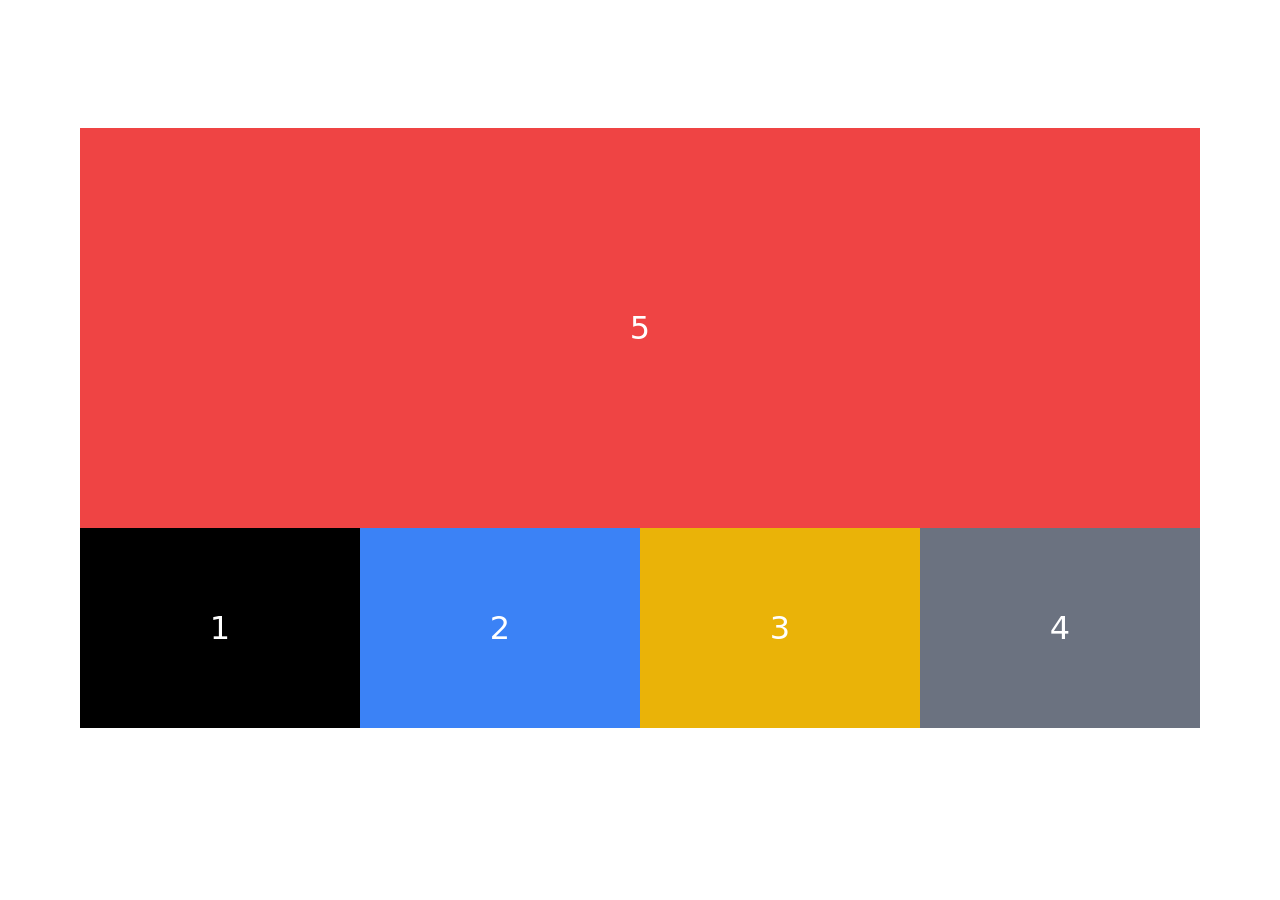
<file: row.html>
<!DOCTYPE html>
<html lang="en">
  <head>
    <meta charset="UTF-8" />
    <meta name="viewport" content="width=device-width, initial-scale=1.0" />
    <link rel="stylesheet" href="src/output.css" />
    <title>Document</title>
  </head>
  <body>
    <!-- <div class="grid grid-cols-2 grid-rows-3">
      <div class="w-full h-full row-span-3 bg-black wrap"></div>
      <div class="wrap w-full h-[200px] grid grid-cols-1 bg-red-500">
        <div class="wrap w-full h-[200px] bg-red-500"></div>
        <div class="wrap w-full h-[200px] bg-blue-500"></div>
        <div class="wrap w-full h-[200px] bg-blue-500"></div>
      </div>
    </div> -->

    <div class="grid grid-cols-1 mx-auto mt-32 bg-cyan-500 w-fit">
      <div class="w-full text-[32px]  flex items-center justify-center text-white h-[400px] bg-red-500">5</div>
      <div class="grid h-full grid-cols-4 bg-opacity-20">
        <div class="w-[280px] flex items-center text-white justify-center text-[32px] h-[200px] bg-black">1</div>
        <div class="w-[280px] flex items-center text-white justify-center text-[32px] h-[200px] bg-blue-500">2</div>
        <div class="w-[280px] flex items-center text-white justify-center text-[32px] h-[200px] bg-yellow-500">3</div>
        <div class="w-[280px] flex items-center text-white justify-center text-[32px] h-[200px] bg-gray-500">4</div>
      </div>
    </div>
    </div>
    </div>
  </body>
</html>
</file>
<file: src/output.css>
/*
! tailwindcss v3.4.3 | MIT License | https://tailwindcss.com
*/

/*
1. Prevent padding and border from affecting element width. (https://github.com/mozdevs/cssremedy/issues/4)
2. Allow adding a border to an element by just adding a border-width. (https://github.com/tailwindcss/tailwindcss/pull/116)
*/

*,
::before,
::after {
  box-sizing: border-box;
  /* 1 */
  border-width: 0;
  /* 2 */
  border-style: solid;
  /* 2 */
  border-color: #e5e7eb;
  /* 2 */
}

::before,
::after {
  --tw-content: '';
}

/*
1. Use a consistent sensible line-height in all browsers.
2. Prevent adjustments of font size after orientation changes in iOS.
3. Use a more readable tab size.
4. Use the user's configured `sans` font-family by default.
5. Use the user's configured `sans` font-feature-settings by default.
6. Use the user's configured `sans` font-variation-settings by default.
7. Disable tap highlights on iOS
*/

html,
:host {
  line-height: 1.5;
  /* 1 */
  -webkit-text-size-adjust: 100%;
  /* 2 */
  -moz-tab-size: 4;
  /* 3 */
  -o-tab-size: 4;
     tab-size: 4;
  /* 3 */
  font-family: ui-sans-serif, system-ui, sans-serif, "Apple Color Emoji", "Segoe UI Emoji", "Segoe UI Symbol", "Noto Color Emoji";
  /* 4 */
  font-feature-settings: normal;
  /* 5 */
  font-variation-settings: normal;
  /* 6 */
  -webkit-tap-highlight-color: transparent;
  /* 7 */
}

/*
1. Remove the margin in all browsers.
2. Inherit line-height from `html` so users can set them as a class directly on the `html` element.
*/

body {
  margin: 0;
  /* 1 */
  line-height: inherit;
  /* 2 */
}

/*
1. Add the correct height in Firefox.
2. Correct the inheritance of border color in Firefox. (https://bugzilla.mozilla.org/show_bug.cgi?id=190655)
3. Ensure horizontal rules are visible by default.
*/

hr {
  height: 0;
  /* 1 */
  color: inherit;
  /* 2 */
  border-top-width: 1px;
  /* 3 */
}

/*
Add the correct text decoration in Chrome, Edge, and Safari.
*/

abbr:where([title]) {
  -webkit-text-decoration: underline dotted;
          text-decoration: underline dotted;
}

/*
Remove the default font size and weight for headings.
*/

h1,
h2,
h3,
h4,
h5,
h6 {
  font-size: inherit;
  font-weight: inherit;
}

/*
Reset links to optimize for opt-in styling instead of opt-out.
*/

a {
  color: inherit;
  text-decoration: inherit;
}

/*
Add the correct font weight in Edge and Safari.
*/

b,
strong {
  font-weight: bolder;
}

/*
1. Use the user's configured `mono` font-family by default.
2. Use the user's configured `mono` font-feature-settings by default.
3. Use the user's configured `mono` font-variation-settings by default.
4. Correct the odd `em` font sizing in all browsers.
*/

code,
kbd,
samp,
pre {
  font-family: ui-monospace, SFMono-Regular, Menlo, Monaco, Consolas, "Liberation Mono", "Courier New", monospace;
  /* 1 */
  font-feature-settings: normal;
  /* 2 */
  font-variation-settings: normal;
  /* 3 */
  font-size: 1em;
  /* 4 */
}

/*
Add the correct font size in all browsers.
*/

small {
  font-size: 80%;
}

/*
Prevent `sub` and `sup` elements from affecting the line height in all browsers.
*/

sub,
sup {
  font-size: 75%;
  line-height: 0;
  position: relative;
  vertical-align: baseline;
}

sub {
  bottom: -0.25em;
}

sup {
  top: -0.5em;
}

/*
1. Remove text indentation from table contents in Chrome and Safari. (https://bugs.chromium.org/p/chromium/issues/detail?id=999088, https://bugs.webkit.org/show_bug.cgi?id=201297)
2. Correct table border color inheritance in all Chrome and Safari. (https://bugs.chromium.org/p/chromium/issues/detail?id=935729, https://bugs.webkit.org/show_bug.cgi?id=195016)
3. Remove gaps between table borders by default.
*/

table {
  text-indent: 0;
  /* 1 */
  border-color: inherit;
  /* 2 */
  border-collapse: collapse;
  /* 3 */
}

/*
1. Change the font styles in all browsers.
2. Remove the margin in Firefox and Safari.
3. Remove default padding in all browsers.
*/

button,
input,
optgroup,
select,
textarea {
  font-family: inherit;
  /* 1 */
  font-feature-settings: inherit;
  /* 1 */
  font-variation-settings: inherit;
  /* 1 */
  font-size: 100%;
  /* 1 */
  font-weight: inherit;
  /* 1 */
  line-height: inherit;
  /* 1 */
  letter-spacing: inherit;
  /* 1 */
  color: inherit;
  /* 1 */
  margin: 0;
  /* 2 */
  padding: 0;
  /* 3 */
}

/*
Remove the inheritance of text transform in Edge and Firefox.
*/

button,
select {
  text-transform: none;
}

/*
1. Correct the inability to style clickable types in iOS and Safari.
2. Remove default button styles.
*/

button,
input:where([type='button']),
input:where([type='reset']),
input:where([type='submit']) {
  -webkit-appearance: button;
  /* 1 */
  background-color: transparent;
  /* 2 */
  background-image: none;
  /* 2 */
}

/*
Use the modern Firefox focus style for all focusable elements.
*/

:-moz-focusring {
  outline: auto;
}

/*
Remove the additional `:invalid` styles in Firefox. (https://github.com/mozilla/gecko-dev/blob/2f9eacd9d3d995c937b4251a5557d95d494c9be1/layout/style/res/forms.css#L728-L737)
*/

:-moz-ui-invalid {
  box-shadow: none;
}

/*
Add the correct vertical alignment in Chrome and Firefox.
*/

progress {
  vertical-align: baseline;
}

/*
Correct the cursor style of increment and decrement buttons in Safari.
*/

::-webkit-inner-spin-button,
::-webkit-outer-spin-button {
  height: auto;
}

/*
1. Correct the odd appearance in Chrome and Safari.
2. Correct the outline style in Safari.
*/

[type='search'] {
  -webkit-appearance: textfield;
  /* 1 */
  outline-offset: -2px;
  /* 2 */
}

/*
Remove the inner padding in Chrome and Safari on macOS.
*/

::-webkit-search-decoration {
  -webkit-appearance: none;
}

/*
1. Correct the inability to style clickable types in iOS and Safari.
2. Change font properties to `inherit` in Safari.
*/

::-webkit-file-upload-button {
  -webkit-appearance: button;
  /* 1 */
  font: inherit;
  /* 2 */
}

/*
Add the correct display in Chrome and Safari.
*/

summary {
  display: list-item;
}

/*
Removes the default spacing and border for appropriate elements.
*/

blockquote,
dl,
dd,
h1,
h2,
h3,
h4,
h5,
h6,
hr,
figure,
p,
pre {
  margin: 0;
}

fieldset {
  margin: 0;
  padding: 0;
}

legend {
  padding: 0;
}

ol,
ul,
menu {
  list-style: none;
  margin: 0;
  padding: 0;
}

/*
Reset default styling for dialogs.
*/

dialog {
  padding: 0;
}

/*
Prevent resizing textareas horizontally by default.
*/

textarea {
  resize: vertical;
}

/*
1. Reset the default placeholder opacity in Firefox. (https://github.com/tailwindlabs/tailwindcss/issues/3300)
2. Set the default placeholder color to the user's configured gray 400 color.
*/

input::-moz-placeholder, textarea::-moz-placeholder {
  opacity: 1;
  /* 1 */
  color: #9ca3af;
  /* 2 */
}

input::placeholder,
textarea::placeholder {
  opacity: 1;
  /* 1 */
  color: #9ca3af;
  /* 2 */
}

/*
Set the default cursor for buttons.
*/

button,
[role="button"] {
  cursor: pointer;
}

/*
Make sure disabled buttons don't get the pointer cursor.
*/

:disabled {
  cursor: default;
}

/*
1. Make replaced elements `display: block` by default. (https://github.com/mozdevs/cssremedy/issues/14)
2. Add `vertical-align: middle` to align replaced elements more sensibly by default. (https://github.com/jensimmons/cssremedy/issues/14#issuecomment-634934210)
   This can trigger a poorly considered lint error in some tools but is included by design.
*/

img,
svg,
video,
canvas,
audio,
iframe,
embed,
object {
  display: block;
  /* 1 */
  vertical-align: middle;
  /* 2 */
}

/*
Constrain images and videos to the parent width and preserve their intrinsic aspect ratio. (https://github.com/mozdevs/cssremedy/issues/14)
*/

img,
video {
  max-width: 100%;
  height: auto;
}

/* Make elements with the HTML hidden attribute stay hidden by default */

[hidden] {
  display: none;
}

*, ::before, ::after {
  --tw-border-spacing-x: 0;
  --tw-border-spacing-y: 0;
  --tw-translate-x: 0;
  --tw-translate-y: 0;
  --tw-rotate: 0;
  --tw-skew-x: 0;
  --tw-skew-y: 0;
  --tw-scale-x: 1;
  --tw-scale-y: 1;
  --tw-pan-x:  ;
  --tw-pan-y:  ;
  --tw-pinch-zoom:  ;
  --tw-scroll-snap-strictness: proximity;
  --tw-gradient-from-position:  ;
  --tw-gradient-via-position:  ;
  --tw-gradient-to-position:  ;
  --tw-ordinal:  ;
  --tw-slashed-zero:  ;
  --tw-numeric-figure:  ;
  --tw-numeric-spacing:  ;
  --tw-numeric-fraction:  ;
  --tw-ring-inset:  ;
  --tw-ring-offset-width: 0px;
  --tw-ring-offset-color: #fff;
  --tw-ring-color: rgb(59 130 246 / 0.5);
  --tw-ring-offset-shadow: 0 0 #0000;
  --tw-ring-shadow: 0 0 #0000;
  --tw-shadow: 0 0 #0000;
  --tw-shadow-colored: 0 0 #0000;
  --tw-blur:  ;
  --tw-brightness:  ;
  --tw-contrast:  ;
  --tw-grayscale:  ;
  --tw-hue-rotate:  ;
  --tw-invert:  ;
  --tw-saturate:  ;
  --tw-sepia:  ;
  --tw-drop-shadow:  ;
  --tw-backdrop-blur:  ;
  --tw-backdrop-brightness:  ;
  --tw-backdrop-contrast:  ;
  --tw-backdrop-grayscale:  ;
  --tw-backdrop-hue-rotate:  ;
  --tw-backdrop-invert:  ;
  --tw-backdrop-opacity:  ;
  --tw-backdrop-saturate:  ;
  --tw-backdrop-sepia:  ;
  --tw-contain-size:  ;
  --tw-contain-layout:  ;
  --tw-contain-paint:  ;
  --tw-contain-style:  ;
}

::backdrop {
  --tw-border-spacing-x: 0;
  --tw-border-spacing-y: 0;
  --tw-translate-x: 0;
  --tw-translate-y: 0;
  --tw-rotate: 0;
  --tw-skew-x: 0;
  --tw-skew-y: 0;
  --tw-scale-x: 1;
  --tw-scale-y: 1;
  --tw-pan-x:  ;
  --tw-pan-y:  ;
  --tw-pinch-zoom:  ;
  --tw-scroll-snap-strictness: proximity;
  --tw-gradient-from-position:  ;
  --tw-gradient-via-position:  ;
  --tw-gradient-to-position:  ;
  --tw-ordinal:  ;
  --tw-slashed-zero:  ;
  --tw-numeric-figure:  ;
  --tw-numeric-spacing:  ;
  --tw-numeric-fraction:  ;
  --tw-ring-inset:  ;
  --tw-ring-offset-width: 0px;
  --tw-ring-offset-color: #fff;
  --tw-ring-color: rgb(59 130 246 / 0.5);
  --tw-ring-offset-shadow: 0 0 #0000;
  --tw-ring-shadow: 0 0 #0000;
  --tw-shadow: 0 0 #0000;
  --tw-shadow-colored: 0 0 #0000;
  --tw-blur:  ;
  --tw-brightness:  ;
  --tw-contrast:  ;
  --tw-grayscale:  ;
  --tw-hue-rotate:  ;
  --tw-invert:  ;
  --tw-saturate:  ;
  --tw-sepia:  ;
  --tw-drop-shadow:  ;
  --tw-backdrop-blur:  ;
  --tw-backdrop-brightness:  ;
  --tw-backdrop-contrast:  ;
  --tw-backdrop-grayscale:  ;
  --tw-backdrop-hue-rotate:  ;
  --tw-backdrop-invert:  ;
  --tw-backdrop-opacity:  ;
  --tw-backdrop-saturate:  ;
  --tw-backdrop-sepia:  ;
  --tw-contain-size:  ;
  --tw-contain-layout:  ;
  --tw-contain-paint:  ;
  --tw-contain-style:  ;
}

.container {
  width: 100%;
  margin-right: auto;
  margin-left: auto;
}

@media (min-width: 640px) {
  .container {
    max-width: 640px;
  }
}

@media (min-width: 768px) {
  .container {
    max-width: 768px;
  }
}

@media (min-width: 1024px) {
  .container {
    max-width: 1024px;
  }
}

@media (min-width: 1200px) {
  .container {
    max-width: 1200px;
  }
}

@media (min-width: 1320px) {
  .container {
    max-width: 1320px;
  }
}

@media (min-width: 1600px) {
  .container {
    max-width: 1600px;
  }
}

.sr-only {
  position: absolute;
  width: 1px;
  height: 1px;
  padding: 0;
  margin: -1px;
  overflow: hidden;
  clip: rect(0, 0, 0, 0);
  white-space: nowrap;
  border-width: 0;
}

.not-sr-only {
  position: static;
  width: auto;
  height: auto;
  padding: 0;
  margin: 0;
  overflow: visible;
  clip: auto;
  white-space: normal;
}

.pointer-events-none {
  pointer-events: none;
}

.pointer-events-auto {
  pointer-events: auto;
}

.\!visible {
  visibility: visible !important;
}

.visible {
  visibility: visible;
}

.invisible {
  visibility: hidden;
}

.collapse {
  visibility: collapse;
}

.static {
  position: static;
}

.fixed {
  position: fixed;
}

.absolute {
  position: absolute;
}

.relative {
  position: relative;
}

.sticky {
  position: sticky;
}

.-inset-1 {
  inset: -0.25rem;
}

.inset-0 {
  inset: 0px;
}

.inset-x-0 {
  left: 0px;
  right: 0px;
}

.-bottom-full {
  bottom: -100%;
}

.bottom-1\/2 {
  bottom: 50%;
}

.bottom-\[35\%\] {
  bottom: 35%;
}

.bottom-\[50\%\] {
  bottom: 50%;
}

.end-1 {
  inset-inline-end: 0.25rem;
}

.left-0 {
  left: 0px;
}

.right-0 {
  right: 0px;
}

.right-1\/2 {
  right: 50%;
}

.right-4 {
  right: 1rem;
}

.top-0 {
  top: 0px;
}

.top-1 {
  top: 0.25rem;
}

.top-28 {
  top: 7rem;
}

.isolate {
  isolation: isolate;
}

.isolation-auto {
  isolation: auto;
}

.-z-20 {
  z-index: -20;
}

.z-10 {
  z-index: 10;
}

.z-20 {
  z-index: 20;
}

.z-30 {
  z-index: 30;
}

.col-span-3 {
  grid-column: span 3 / span 3;
}

.col-span-7 {
  grid-column: span 7 / span 7;
}

.col-span-2 {
  grid-column: span 2 / span 2;
}

.col-span-4 {
  grid-column: span 4 / span 4;
}

.row-span-3 {
  grid-row: span 3 / span 3;
}

.float-start {
  float: inline-start;
}

.float-end {
  float: inline-end;
}

.float-right {
  float: right;
}

.float-left {
  float: left;
}

.float-none {
  float: none;
}

.clear-start {
  clear: inline-start;
}

.clear-end {
  clear: inline-end;
}

.clear-left {
  clear: left;
}

.clear-right {
  clear: right;
}

.clear-both {
  clear: both;
}

.clear-none {
  clear: none;
}

.mx-auto {
  margin-left: auto;
  margin-right: auto;
}

.my-0 {
  margin-top: 0px;
  margin-bottom: 0px;
}

.my-2 {
  margin-top: 0.5rem;
  margin-bottom: 0.5rem;
}

.mb-2 {
  margin-bottom: 0.5rem;
}

.mb-3 {
  margin-bottom: 0.75rem;
}

.mb-4 {
  margin-bottom: 1rem;
}

.mb-6 {
  margin-bottom: 1.5rem;
}

.mb-\[2000px\] {
  margin-bottom: 2000px;
}

.ml-3 {
  margin-left: 0.75rem;
}

.mr-2 {
  margin-right: 0.5rem;
}

.mt-0 {
  margin-top: 0px;
}

.mt-1 {
  margin-top: 0.25rem;
}

.mt-2 {
  margin-top: 0.5rem;
}

.mt-24 {
  margin-top: 6rem;
}

.mt-32 {
  margin-top: 8rem;
}

.mt-4 {
  margin-top: 1rem;
}

.mt-6 {
  margin-top: 1.5rem;
}

.box-border {
  box-sizing: border-box;
}

.box-content {
  box-sizing: content-box;
}

.line-clamp-2 {
  overflow: hidden;
  display: -webkit-box;
  -webkit-box-orient: vertical;
  -webkit-line-clamp: 2;
}

.line-clamp-3 {
  overflow: hidden;
  display: -webkit-box;
  -webkit-box-orient: vertical;
  -webkit-line-clamp: 3;
}

.line-clamp-none {
  overflow: visible;
  display: block;
  -webkit-box-orient: horizontal;
  -webkit-line-clamp: none;
}

.block {
  display: block;
}

.inline-block {
  display: inline-block;
}

.inline {
  display: inline;
}

.flex {
  display: flex;
}

.inline-flex {
  display: inline-flex;
}

.table {
  display: table;
}

.inline-table {
  display: inline-table;
}

.table-caption {
  display: table-caption;
}

.table-cell {
  display: table-cell;
}

.table-column {
  display: table-column;
}

.table-column-group {
  display: table-column-group;
}

.table-footer-group {
  display: table-footer-group;
}

.table-header-group {
  display: table-header-group;
}

.table-row-group {
  display: table-row-group;
}

.table-row {
  display: table-row;
}

.flow-root {
  display: flow-root;
}

.grid {
  display: grid;
}

.inline-grid {
  display: inline-grid;
}

.contents {
  display: contents;
}

.list-item {
  display: list-item;
}

.hidden {
  display: none;
}

.h-12 {
  height: 3rem;
}

.h-4 {
  height: 1rem;
}

.h-5 {
  height: 1.25rem;
}

.h-8 {
  height: 2rem;
}

.h-\[150px\] {
  height: 150px;
}

.h-\[200px\] {
  height: 200px;
}

.h-\[250px\] {
  height: 250px;
}

.h-\[3px\] {
  height: 3px;
}

.h-\[400px\] {
  height: 400px;
}

.h-\[550px\] {
  height: 550px;
}

.h-fit {
  height: -moz-fit-content;
  height: fit-content;
}

.h-full {
  height: 100%;
}

.max-h-0 {
  max-height: 0px;
}

.w-12 {
  width: 3rem;
}

.w-4 {
  width: 1rem;
}

.w-8 {
  width: 2rem;
}

.w-\[10\%\] {
  width: 10%;
}

.w-\[15\%\] {
  width: 15%;
}

.w-\[200px\] {
  width: 200px;
}

.w-\[23px\] {
  width: 23px;
}

.w-\[280px\] {
  width: 280px;
}

.w-\[this-is\\\\\] {
  width: this-is\\;
}

.w-\[this-is\] {
  width: this-is;
}

.w-\[weird-and-invalid\] {
  width: weird-and-invalid;
}

.w-fit {
  width: -moz-fit-content;
  width: fit-content;
}

.w-full {
  width: 100%;
}

.w-\[\] {
  width: ;
}

.w-\[50px\] {
  width: 50px;
}

.w-\[100px\] {
  width: 100px;
}

.w-\[600px\] {
  width: 600px;
}

.w-\[700px\] {
  width: 700px;
}

.w-\[80\%\] {
  width: 80%;
}

.w-\[100\%\] {
  width: 100%;
}

.max-w-\[100\%\] {
  max-width: 100%;
}

.flex-shrink {
  flex-shrink: 1;
}

.shrink {
  flex-shrink: 1;
}

.flex-grow {
  flex-grow: 1;
}

.grow {
  flex-grow: 1;
}

.table-auto {
  table-layout: auto;
}

.table-fixed {
  table-layout: fixed;
}

.caption-top {
  caption-side: top;
}

.caption-bottom {
  caption-side: bottom;
}

.border-collapse {
  border-collapse: collapse;
}

.border-separate {
  border-collapse: separate;
}

.origin-bottom-right {
  transform-origin: bottom right;
}

.origin-top-right {
  transform-origin: top right;
}

.translate-x-1\/2 {
  --tw-translate-x: 50%;
  transform: translate(var(--tw-translate-x), var(--tw-translate-y)) rotate(var(--tw-rotate)) skewX(var(--tw-skew-x)) skewY(var(--tw-skew-y)) scaleX(var(--tw-scale-x)) scaleY(var(--tw-scale-y));
}

.translate-y-1\/2 {
  --tw-translate-y: 50%;
  transform: translate(var(--tw-translate-x), var(--tw-translate-y)) rotate(var(--tw-rotate)) skewX(var(--tw-skew-x)) skewY(var(--tw-skew-y)) scaleX(var(--tw-scale-x)) scaleY(var(--tw-scale-y));
}

.\!transform {
  transform: translate(var(--tw-translate-x), var(--tw-translate-y)) rotate(var(--tw-rotate)) skewX(var(--tw-skew-x)) skewY(var(--tw-skew-y)) scaleX(var(--tw-scale-x)) scaleY(var(--tw-scale-y)) !important;
}

.transform {
  transform: translate(var(--tw-translate-x), var(--tw-translate-y)) rotate(var(--tw-rotate)) skewX(var(--tw-skew-x)) skewY(var(--tw-skew-y)) scaleX(var(--tw-scale-x)) scaleY(var(--tw-scale-y));
}

.transform-cpu {
  transform: translate(var(--tw-translate-x), var(--tw-translate-y)) rotate(var(--tw-rotate)) skewX(var(--tw-skew-x)) skewY(var(--tw-skew-y)) scaleX(var(--tw-scale-x)) scaleY(var(--tw-scale-y));
}

.transform-gpu {
  transform: translate3d(var(--tw-translate-x), var(--tw-translate-y), 0) rotate(var(--tw-rotate)) skewX(var(--tw-skew-x)) skewY(var(--tw-skew-y)) scaleX(var(--tw-scale-x)) scaleY(var(--tw-scale-y));
}

.transform-none {
  transform: none;
}

.cursor-pointer {
  cursor: pointer;
}

.touch-auto {
  touch-action: auto;
}

.touch-none {
  touch-action: none;
}

.touch-pan-x {
  --tw-pan-x: pan-x;
  touch-action: var(--tw-pan-x) var(--tw-pan-y) var(--tw-pinch-zoom);
}

.touch-pan-left {
  --tw-pan-x: pan-left;
  touch-action: var(--tw-pan-x) var(--tw-pan-y) var(--tw-pinch-zoom);
}

.touch-pan-right {
  --tw-pan-x: pan-right;
  touch-action: var(--tw-pan-x) var(--tw-pan-y) var(--tw-pinch-zoom);
}

.touch-pan-y {
  --tw-pan-y: pan-y;
  touch-action: var(--tw-pan-x) var(--tw-pan-y) var(--tw-pinch-zoom);
}

.touch-pan-up {
  --tw-pan-y: pan-up;
  touch-action: var(--tw-pan-x) var(--tw-pan-y) var(--tw-pinch-zoom);
}

.touch-pan-down {
  --tw-pan-y: pan-down;
  touch-action: var(--tw-pan-x) var(--tw-pan-y) var(--tw-pinch-zoom);
}

.touch-pinch-zoom {
  --tw-pinch-zoom: pinch-zoom;
  touch-action: var(--tw-pan-x) var(--tw-pan-y) var(--tw-pinch-zoom);
}

.touch-manipulation {
  touch-action: manipulation;
}

.select-none {
  -webkit-user-select: none;
     -moz-user-select: none;
          user-select: none;
}

.select-text {
  -webkit-user-select: text;
     -moz-user-select: text;
          user-select: text;
}

.select-all {
  -webkit-user-select: all;
     -moz-user-select: all;
          user-select: all;
}

.select-auto {
  -webkit-user-select: auto;
     -moz-user-select: auto;
          user-select: auto;
}

.resize-none {
  resize: none;
}

.resize-y {
  resize: vertical;
}

.resize-x {
  resize: horizontal;
}

.resize {
  resize: both;
}

.snap-none {
  scroll-snap-type: none;
}

.snap-x {
  scroll-snap-type: x var(--tw-scroll-snap-strictness);
}

.snap-y {
  scroll-snap-type: y var(--tw-scroll-snap-strictness);
}

.snap-both {
  scroll-snap-type: both var(--tw-scroll-snap-strictness);
}

.snap-mandatory {
  --tw-scroll-snap-strictness: mandatory;
}

.snap-proximity {
  --tw-scroll-snap-strictness: proximity;
}

.snap-start {
  scroll-snap-align: start;
}

.snap-end {
  scroll-snap-align: end;
}

.snap-center {
  scroll-snap-align: center;
}

.snap-align-none {
  scroll-snap-align: none;
}

.snap-normal {
  scroll-snap-stop: normal;
}

.snap-always {
  scroll-snap-stop: always;
}

.list-inside {
  list-style-position: inside;
}

.list-outside {
  list-style-position: outside;
}

.appearance-none {
  -webkit-appearance: none;
     -moz-appearance: none;
          appearance: none;
}

.appearance-auto {
  -webkit-appearance: auto;
     -moz-appearance: auto;
          appearance: auto;
}

.break-before-auto {
  -moz-column-break-before: auto;
       break-before: auto;
}

.break-before-avoid {
  -moz-column-break-before: avoid;
       break-before: avoid;
}

.break-before-all {
  -moz-column-break-before: all;
       break-before: all;
}

.break-before-avoid-page {
  -moz-column-break-before: avoid;
       break-before: avoid-page;
}

.break-before-page {
  -moz-column-break-before: page;
       break-before: page;
}

.break-before-left {
  -moz-column-break-before: left;
       break-before: left;
}

.break-before-right {
  -moz-column-break-before: right;
       break-before: right;
}

.break-before-column {
  -moz-column-break-before: column;
       break-before: column;
}

.break-inside-auto {
  -moz-column-break-inside: auto;
       break-inside: auto;
}

.break-inside-avoid {
  -moz-column-break-inside: avoid;
       break-inside: avoid;
}

.break-inside-avoid-page {
  break-inside: avoid-page;
}

.break-inside-avoid-column {
  -moz-column-break-inside: avoid;
       break-inside: avoid-column;
}

.break-after-auto {
  -moz-column-break-after: auto;
       break-after: auto;
}

.break-after-avoid {
  -moz-column-break-after: avoid;
       break-after: avoid;
}

.break-after-all {
  -moz-column-break-after: all;
       break-after: all;
}

.break-after-avoid-page {
  -moz-column-break-after: avoid;
       break-after: avoid-page;
}

.break-after-page {
  -moz-column-break-after: page;
       break-after: page;
}

.break-after-left {
  -moz-column-break-after: left;
       break-after: left;
}

.break-after-right {
  -moz-column-break-after: right;
       break-after: right;
}

.break-after-column {
  -moz-column-break-after: column;
       break-after: column;
}

.grid-flow-row {
  grid-auto-flow: row;
}

.grid-flow-col {
  grid-auto-flow: column;
}

.grid-flow-dense {
  grid-auto-flow: dense;
}

.grid-flow-row-dense {
  grid-auto-flow: row dense;
}

.grid-flow-col-dense {
  grid-auto-flow: column dense;
}

.grid-cols-1 {
  grid-template-columns: repeat(1, minmax(0, 1fr));
}

.grid-cols-10 {
  grid-template-columns: repeat(10, minmax(0, 1fr));
}

.grid-cols-2 {
  grid-template-columns: repeat(2, minmax(0, 1fr));
}

.grid-cols-4 {
  grid-template-columns: repeat(4, minmax(0, 1fr));
}

.grid-cols-5 {
  grid-template-columns: repeat(5, minmax(0, 1fr));
}

.grid-cols-6 {
  grid-template-columns: repeat(6, minmax(0, 1fr));
}

.grid-rows-3 {
  grid-template-rows: repeat(3, minmax(0, 1fr));
}

.flex-row {
  flex-direction: row;
}

.flex-row-reverse {
  flex-direction: row-reverse;
}

.flex-col {
  flex-direction: column;
}

.flex-col-reverse {
  flex-direction: column-reverse;
}

.flex-wrap {
  flex-wrap: wrap;
}

.flex-wrap-reverse {
  flex-wrap: wrap-reverse;
}

.flex-nowrap {
  flex-wrap: nowrap;
}

.place-content-center {
  place-content: center;
}

.place-content-start {
  place-content: start;
}

.place-content-end {
  place-content: end;
}

.place-content-between {
  place-content: space-between;
}

.place-content-around {
  place-content: space-around;
}

.place-content-evenly {
  place-content: space-evenly;
}

.place-content-baseline {
  place-content: baseline;
}

.place-content-stretch {
  place-content: stretch;
}

.place-items-start {
  place-items: start;
}

.place-items-end {
  place-items: end;
}

.place-items-center {
  place-items: center;
}

.place-items-baseline {
  place-items: baseline;
}

.place-items-stretch {
  place-items: stretch;
}

.content-normal {
  align-content: normal;
}

.content-center {
  align-content: center;
}

.content-start {
  align-content: flex-start;
}

.content-end {
  align-content: flex-end;
}

.content-between {
  align-content: space-between;
}

.content-around {
  align-content: space-around;
}

.content-evenly {
  align-content: space-evenly;
}

.content-baseline {
  align-content: baseline;
}

.content-stretch {
  align-content: stretch;
}

.items-start {
  align-items: flex-start;
}

.items-end {
  align-items: flex-end;
}

.items-center {
  align-items: center;
}

.items-baseline {
  align-items: baseline;
}

.items-stretch {
  align-items: stretch;
}

.justify-normal {
  justify-content: normal;
}

.justify-start {
  justify-content: flex-start;
}

.justify-end {
  justify-content: flex-end;
}

.justify-center {
  justify-content: center;
}

.justify-between {
  justify-content: space-between;
}

.justify-around {
  justify-content: space-around;
}

.justify-evenly {
  justify-content: space-evenly;
}

.justify-stretch {
  justify-content: stretch;
}

.justify-items-start {
  justify-items: start;
}

.justify-items-end {
  justify-items: end;
}

.justify-items-center {
  justify-items: center;
}

.justify-items-stretch {
  justify-items: stretch;
}

.gap-1 {
  gap: 0.25rem;
}

.gap-1\.5 {
  gap: 0.375rem;
}

.gap-12 {
  gap: 3rem;
}

.gap-2 {
  gap: 0.5rem;
}

.gap-2\.5 {
  gap: 0.625rem;
}

.gap-3 {
  gap: 0.75rem;
}

.gap-3\.5 {
  gap: 0.875rem;
}

.gap-4 {
  gap: 1rem;
}

.gap-6 {
  gap: 1.5rem;
}

.gap-8 {
  gap: 2rem;
}

.space-x-2 > :not([hidden]) ~ :not([hidden]) {
  --tw-space-x-reverse: 0;
  margin-right: calc(0.5rem * var(--tw-space-x-reverse));
  margin-left: calc(0.5rem * calc(1 - var(--tw-space-x-reverse)));
}

.space-y-4 > :not([hidden]) ~ :not([hidden]) {
  --tw-space-y-reverse: 0;
  margin-top: calc(1rem * calc(1 - var(--tw-space-y-reverse)));
  margin-bottom: calc(1rem * var(--tw-space-y-reverse));
}

.space-y-reverse > :not([hidden]) ~ :not([hidden]) {
  --tw-space-y-reverse: 1;
}

.space-x-reverse > :not([hidden]) ~ :not([hidden]) {
  --tw-space-x-reverse: 1;
}

.divide-x > :not([hidden]) ~ :not([hidden]) {
  --tw-divide-x-reverse: 0;
  border-right-width: calc(1px * var(--tw-divide-x-reverse));
  border-left-width: calc(1px * calc(1 - var(--tw-divide-x-reverse)));
}

.divide-y > :not([hidden]) ~ :not([hidden]) {
  --tw-divide-y-reverse: 0;
  border-top-width: calc(1px * calc(1 - var(--tw-divide-y-reverse)));
  border-bottom-width: calc(1px * var(--tw-divide-y-reverse));
}

.divide-y-reverse > :not([hidden]) ~ :not([hidden]) {
  --tw-divide-y-reverse: 1;
}

.divide-x-reverse > :not([hidden]) ~ :not([hidden]) {
  --tw-divide-x-reverse: 1;
}

.divide-solid > :not([hidden]) ~ :not([hidden]) {
  border-style: solid;
}

.divide-dashed > :not([hidden]) ~ :not([hidden]) {
  border-style: dashed;
}

.divide-dotted > :not([hidden]) ~ :not([hidden]) {
  border-style: dotted;
}

.divide-double > :not([hidden]) ~ :not([hidden]) {
  border-style: double;
}

.divide-none > :not([hidden]) ~ :not([hidden]) {
  border-style: none;
}

.place-self-auto {
  place-self: auto;
}

.place-self-start {
  place-self: start;
}

.place-self-end {
  place-self: end;
}

.place-self-center {
  place-self: center;
}

.place-self-stretch {
  place-self: stretch;
}

.self-auto {
  align-self: auto;
}

.self-start {
  align-self: flex-start;
}

.self-end {
  align-self: flex-end;
}

.self-center {
  align-self: center;
}

.self-stretch {
  align-self: stretch;
}

.self-baseline {
  align-self: baseline;
}

.justify-self-auto {
  justify-self: auto;
}

.justify-self-start {
  justify-self: start;
}

.justify-self-end {
  justify-self: end;
}

.justify-self-center {
  justify-self: center;
}

.justify-self-stretch {
  justify-self: stretch;
}

.overflow-auto {
  overflow: auto;
}

.overflow-hidden {
  overflow: hidden;
}

.overflow-clip {
  overflow: clip;
}

.overflow-visible {
  overflow: visible;
}

.overflow-scroll {
  overflow: scroll;
}

.overflow-x-auto {
  overflow-x: auto;
}

.overflow-y-auto {
  overflow-y: auto;
}

.overflow-x-hidden {
  overflow-x: hidden;
}

.overflow-y-hidden {
  overflow-y: hidden;
}

.overflow-x-clip {
  overflow-x: clip;
}

.overflow-y-clip {
  overflow-y: clip;
}

.overflow-x-visible {
  overflow-x: visible;
}

.overflow-y-visible {
  overflow-y: visible;
}

.overflow-x-scroll {
  overflow-x: scroll;
}

.overflow-y-scroll {
  overflow-y: scroll;
}

.overscroll-auto {
  overscroll-behavior: auto;
}

.overscroll-contain {
  overscroll-behavior: contain;
}

.overscroll-none {
  overscroll-behavior: none;
}

.overscroll-y-auto {
  overscroll-behavior-y: auto;
}

.overscroll-y-contain {
  overscroll-behavior-y: contain;
}

.overscroll-y-none {
  overscroll-behavior-y: none;
}

.overscroll-x-auto {
  overscroll-behavior-x: auto;
}

.overscroll-x-contain {
  overscroll-behavior-x: contain;
}

.overscroll-x-none {
  overscroll-behavior-x: none;
}

.scroll-auto {
  scroll-behavior: auto;
}

.scroll-smooth {
  scroll-behavior: smooth;
}

.truncate {
  overflow: hidden;
  text-overflow: ellipsis;
  white-space: nowrap;
}

.overflow-ellipsis {
  text-overflow: ellipsis;
}

.text-ellipsis {
  text-overflow: ellipsis;
}

.text-clip {
  text-overflow: clip;
}

.hyphens-none {
  -webkit-hyphens: none;
          hyphens: none;
}

.hyphens-manual {
  -webkit-hyphens: manual;
          hyphens: manual;
}

.hyphens-auto {
  -webkit-hyphens: auto;
          hyphens: auto;
}

.whitespace-normal {
  white-space: normal;
}

.whitespace-nowrap {
  white-space: nowrap;
}

.whitespace-pre {
  white-space: pre;
}

.whitespace-pre-line {
  white-space: pre-line;
}

.whitespace-pre-wrap {
  white-space: pre-wrap;
}

.whitespace-break-spaces {
  white-space: break-spaces;
}

.text-wrap {
  text-wrap: wrap;
}

.text-nowrap {
  text-wrap: nowrap;
}

.text-balance {
  text-wrap: balance;
}

.text-pretty {
  text-wrap: pretty;
}

.break-normal {
  overflow-wrap: normal;
  word-break: normal;
}

.break-words {
  overflow-wrap: break-word;
}

.break-all {
  word-break: break-all;
}

.break-keep {
  word-break: keep-all;
}

.rounded {
  border-radius: 0.25rem;
}

.rounded-full {
  border-radius: 9999px;
}

.rounded-lg {
  border-radius: 0.5rem;
}

.rounded-b {
  border-bottom-right-radius: 0.25rem;
  border-bottom-left-radius: 0.25rem;
}

.rounded-e {
  border-start-end-radius: 0.25rem;
  border-end-end-radius: 0.25rem;
}

.rounded-l {
  border-top-left-radius: 0.25rem;
  border-bottom-left-radius: 0.25rem;
}

.rounded-r {
  border-top-right-radius: 0.25rem;
  border-bottom-right-radius: 0.25rem;
}

.rounded-s {
  border-start-start-radius: 0.25rem;
  border-end-start-radius: 0.25rem;
}

.rounded-t {
  border-top-left-radius: 0.25rem;
  border-top-right-radius: 0.25rem;
}

.rounded-bl {
  border-bottom-left-radius: 0.25rem;
}

.rounded-bl-lg {
  border-bottom-left-radius: 0.5rem;
}

.rounded-br {
  border-bottom-right-radius: 0.25rem;
}

.rounded-ee {
  border-end-end-radius: 0.25rem;
}

.rounded-es {
  border-end-start-radius: 0.25rem;
}

.rounded-se {
  border-start-end-radius: 0.25rem;
}

.rounded-ss {
  border-start-start-radius: 0.25rem;
}

.rounded-tl {
  border-top-left-radius: 0.25rem;
}

.rounded-tr {
  border-top-right-radius: 0.25rem;
}

.border {
  border-width: 1px;
}

.border-\[0\.5px\] {
  border-width: 0.5px;
}

.border-\[1px\] {
  border-width: 1px;
}

.border-\[6px\] {
  border-width: 6px;
}

.border-x {
  border-left-width: 1px;
  border-right-width: 1px;
}

.border-y {
  border-top-width: 1px;
  border-bottom-width: 1px;
}

.border-b {
  border-bottom-width: 1px;
}

.border-e {
  border-inline-end-width: 1px;
}

.border-l {
  border-left-width: 1px;
}

.border-r {
  border-right-width: 1px;
}

.border-s {
  border-inline-start-width: 1px;
}

.border-t {
  border-top-width: 1px;
}

.border-solid {
  border-style: solid;
}

.border-dashed {
  border-style: dashed;
}

.border-dotted {
  border-style: dotted;
}

.border-double {
  border-style: double;
}

.border-hidden {
  border-style: hidden;
}

.border-none {
  border-style: none;
}

.border-gray-300 {
  --tw-border-opacity: 1;
  border-color: rgb(209 213 219 / var(--tw-border-opacity));
}

.border-white {
  --tw-border-opacity: 1;
  border-color: rgb(255 255 255 / var(--tw-border-opacity));
}

.bg-\[\#CC9B6D\] {
  --tw-bg-opacity: 1;
  background-color: rgb(204 155 109 / var(--tw-bg-opacity));
}

.bg-\[\#f6f1e9\] {
  --tw-bg-opacity: 1;
  background-color: rgb(246 241 233 / var(--tw-bg-opacity));
}

.bg-\[\#f8f8f8\] {
  --tw-bg-opacity: 1;
  background-color: rgb(248 248 248 / var(--tw-bg-opacity));
}

.bg-\[rgb\(255\2c 0\2c 0\)\] {
  --tw-bg-opacity: 1;
  background-color: rgb(255 0 0 / var(--tw-bg-opacity));
}

.bg-amber-500 {
  --tw-bg-opacity: 1;
  background-color: rgb(245 158 11 / var(--tw-bg-opacity));
}

.bg-amber-600 {
  --tw-bg-opacity: 1;
  background-color: rgb(217 119 6 / var(--tw-bg-opacity));
}

.bg-black {
  --tw-bg-opacity: 1;
  background-color: rgb(0 0 0 / var(--tw-bg-opacity));
}

.bg-blue-500 {
  --tw-bg-opacity: 1;
  background-color: rgb(59 130 246 / var(--tw-bg-opacity));
}

.bg-cyan-500 {
  --tw-bg-opacity: 1;
  background-color: rgb(6 182 212 / var(--tw-bg-opacity));
}

.bg-gray-50 {
  --tw-bg-opacity: 1;
  background-color: rgb(249 250 251 / var(--tw-bg-opacity));
}

.bg-gray-500 {
  --tw-bg-opacity: 1;
  background-color: rgb(107 114 128 / var(--tw-bg-opacity));
}

.bg-red-500 {
  --tw-bg-opacity: 1;
  background-color: rgb(239 68 68 / var(--tw-bg-opacity));
}

.bg-white {
  --tw-bg-opacity: 1;
  background-color: rgb(255 255 255 / var(--tw-bg-opacity));
}

.bg-yellow-500 {
  --tw-bg-opacity: 1;
  background-color: rgb(234 179 8 / var(--tw-bg-opacity));
}

.bg-opacity-20 {
  --tw-bg-opacity: 0.2;
}

.bg-opacity-50 {
  --tw-bg-opacity: 0.5;
}

.bg-loginImage {
  background-image: url("../assets/bglogin.jpg");
}

.decoration-slice {
  -webkit-box-decoration-break: slice;
          box-decoration-break: slice;
}

.decoration-clone {
  -webkit-box-decoration-break: clone;
          box-decoration-break: clone;
}

.box-decoration-slice {
  -webkit-box-decoration-break: slice;
          box-decoration-break: slice;
}

.box-decoration-clone {
  -webkit-box-decoration-break: clone;
          box-decoration-break: clone;
}

.bg-fixed {
  background-attachment: fixed;
}

.bg-local {
  background-attachment: local;
}

.bg-scroll {
  background-attachment: scroll;
}

.bg-clip-border {
  background-clip: border-box;
}

.bg-clip-padding {
  background-clip: padding-box;
}

.bg-clip-content {
  background-clip: content-box;
}

.bg-clip-text {
  -webkit-background-clip: text;
          background-clip: text;
}

.bg-repeat {
  background-repeat: repeat;
}

.bg-no-repeat {
  background-repeat: no-repeat;
}

.bg-repeat-x {
  background-repeat: repeat-x;
}

.bg-repeat-y {
  background-repeat: repeat-y;
}

.bg-repeat-round {
  background-repeat: round;
}

.bg-repeat-space {
  background-repeat: space;
}

.bg-origin-border {
  background-origin: border-box;
}

.bg-origin-padding {
  background-origin: padding-box;
}

.bg-origin-content {
  background-origin: content-box;
}

.object-contain {
  -o-object-fit: contain;
     object-fit: contain;
}

.object-cover {
  -o-object-fit: cover;
     object-fit: cover;
}

.object-fill {
  -o-object-fit: fill;
     object-fit: fill;
}

.object-none {
  -o-object-fit: none;
     object-fit: none;
}

.object-scale-down {
  -o-object-fit: scale-down;
     object-fit: scale-down;
}

.p-2 {
  padding: 0.5rem;
}

.p-2\.5 {
  padding: 0.625rem;
}

.p-4 {
  padding: 1rem;
}

.p-6 {
  padding: 1.5rem;
}

.px-1 {
  padding-left: 0.25rem;
  padding-right: 0.25rem;
}

.px-10 {
  padding-left: 2.5rem;
  padding-right: 2.5rem;
}

.px-2 {
  padding-left: 0.5rem;
  padding-right: 0.5rem;
}

.px-3 {
  padding-left: 0.75rem;
  padding-right: 0.75rem;
}

.px-3\.5 {
  padding-left: 0.875rem;
  padding-right: 0.875rem;
}

.px-4 {
  padding-left: 1rem;
  padding-right: 1rem;
}

.px-5 {
  padding-left: 1.25rem;
  padding-right: 1.25rem;
}

.px-6 {
  padding-left: 1.5rem;
  padding-right: 1.5rem;
}

.py-1 {
  padding-top: 0.25rem;
  padding-bottom: 0.25rem;
}

.py-1\.5 {
  padding-top: 0.375rem;
  padding-bottom: 0.375rem;
}

.py-12 {
  padding-top: 3rem;
  padding-bottom: 3rem;
}

.py-2 {
  padding-top: 0.5rem;
  padding-bottom: 0.5rem;
}

.py-2\.5 {
  padding-top: 0.625rem;
  padding-bottom: 0.625rem;
}

.py-32 {
  padding-top: 8rem;
  padding-bottom: 8rem;
}

.py-5 {
  padding-top: 1.25rem;
  padding-bottom: 1.25rem;
}

.py-8 {
  padding-top: 2rem;
  padding-bottom: 2rem;
}

.py-9 {
  padding-top: 2.25rem;
  padding-bottom: 2.25rem;
}

.pt-3 {
  padding-top: 0.75rem;
}

.pt-6 {
  padding-top: 1.5rem;
}

.text-left {
  text-align: left;
}

.text-center {
  text-align: center;
}

.text-right {
  text-align: right;
}

.text-justify {
  text-align: justify;
}

.text-start {
  text-align: start;
}

.text-end {
  text-align: end;
}

.align-baseline {
  vertical-align: baseline;
}

.align-top {
  vertical-align: top;
}

.align-middle {
  vertical-align: middle;
}

.align-bottom {
  vertical-align: bottom;
}

.align-text-top {
  vertical-align: text-top;
}

.align-text-bottom {
  vertical-align: text-bottom;
}

.align-sub {
  vertical-align: sub;
}

.align-super {
  vertical-align: super;
}

.font-Poppins {
  font-family: Poppins, sans-serif;
}

.text-2xl {
  font-size: 1.5rem;
  line-height: 2rem;
}

.text-\[13px\] {
  font-size: 13px;
}

.text-\[32px\] {
  font-size: 32px;
}

.text-base {
  font-size: 1rem;
  line-height: 1.5rem;
}

.text-lg {
  font-size: 1.125rem;
  line-height: 1.75rem;
}

.text-sm {
  font-size: 0.875rem;
  line-height: 1.25rem;
}

.text-xl {
  font-size: 1.25rem;
  line-height: 1.75rem;
}

.font-bold {
  font-weight: 700;
}

.font-light {
  font-weight: 300;
}

.font-medium {
  font-weight: 500;
}

.font-semibold {
  font-weight: 600;
}

.uppercase {
  text-transform: uppercase;
}

.lowercase {
  text-transform: lowercase;
}

.capitalize {
  text-transform: capitalize;
}

.normal-case {
  text-transform: none;
}

.italic {
  font-style: italic;
}

.not-italic {
  font-style: normal;
}

.normal-nums {
  font-variant-numeric: normal;
}

.ordinal {
  --tw-ordinal: ordinal;
  font-variant-numeric: var(--tw-ordinal) var(--tw-slashed-zero) var(--tw-numeric-figure) var(--tw-numeric-spacing) var(--tw-numeric-fraction);
}

.slashed-zero {
  --tw-slashed-zero: slashed-zero;
  font-variant-numeric: var(--tw-ordinal) var(--tw-slashed-zero) var(--tw-numeric-figure) var(--tw-numeric-spacing) var(--tw-numeric-fraction);
}

.lining-nums {
  --tw-numeric-figure: lining-nums;
  font-variant-numeric: var(--tw-ordinal) var(--tw-slashed-zero) var(--tw-numeric-figure) var(--tw-numeric-spacing) var(--tw-numeric-fraction);
}

.oldstyle-nums {
  --tw-numeric-figure: oldstyle-nums;
  font-variant-numeric: var(--tw-ordinal) var(--tw-slashed-zero) var(--tw-numeric-figure) var(--tw-numeric-spacing) var(--tw-numeric-fraction);
}

.proportional-nums {
  --tw-numeric-spacing: proportional-nums;
  font-variant-numeric: var(--tw-ordinal) var(--tw-slashed-zero) var(--tw-numeric-figure) var(--tw-numeric-spacing) var(--tw-numeric-fraction);
}

.tabular-nums {
  --tw-numeric-spacing: tabular-nums;
  font-variant-numeric: var(--tw-ordinal) var(--tw-slashed-zero) var(--tw-numeric-figure) var(--tw-numeric-spacing) var(--tw-numeric-fraction);
}

.diagonal-fractions {
  --tw-numeric-fraction: diagonal-fractions;
  font-variant-numeric: var(--tw-ordinal) var(--tw-slashed-zero) var(--tw-numeric-figure) var(--tw-numeric-spacing) var(--tw-numeric-fraction);
}

.stacked-fractions {
  --tw-numeric-fraction: stacked-fractions;
  font-variant-numeric: var(--tw-ordinal) var(--tw-slashed-zero) var(--tw-numeric-figure) var(--tw-numeric-spacing) var(--tw-numeric-fraction);
}

.leading-tight {
  line-height: 1.25;
}

.tracking-tight {
  letter-spacing: -0.025em;
}

.text-\[\#336699\]\/\[\.35\] {
  color: rgb(51 102 153 / .35);
}

.text-\[\#CC9B6D\] {
  --tw-text-opacity: 1;
  color: rgb(204 155 109 / var(--tw-text-opacity));
}

.text-amber-500 {
  --tw-text-opacity: 1;
  color: rgb(245 158 11 / var(--tw-text-opacity));
}

.text-black {
  --tw-text-opacity: 1;
  color: rgb(0 0 0 / var(--tw-text-opacity));
}

.text-blue-500 {
  --tw-text-opacity: 1;
  color: rgb(59 130 246 / var(--tw-text-opacity));
}

.text-gray-500 {
  --tw-text-opacity: 1;
  color: rgb(107 114 128 / var(--tw-text-opacity));
}

.text-gray-600 {
  --tw-text-opacity: 1;
  color: rgb(75 85 99 / var(--tw-text-opacity));
}

.text-gray-900 {
  --tw-text-opacity: 1;
  color: rgb(17 24 39 / var(--tw-text-opacity));
}

.text-red-500 {
  --tw-text-opacity: 1;
  color: rgb(239 68 68 / var(--tw-text-opacity));
}

.text-white {
  --tw-text-opacity: 1;
  color: rgb(255 255 255 / var(--tw-text-opacity));
}

.underline {
  text-decoration-line: underline;
}

.overline {
  text-decoration-line: overline;
}

.line-through {
  text-decoration-line: line-through;
}

.no-underline {
  text-decoration-line: none;
}

.decoration-solid {
  text-decoration-style: solid;
}

.decoration-double {
  text-decoration-style: double;
}

.decoration-dotted {
  text-decoration-style: dotted;
}

.decoration-dashed {
  text-decoration-style: dashed;
}

.decoration-wavy {
  text-decoration-style: wavy;
}

.antialiased {
  -webkit-font-smoothing: antialiased;
  -moz-osx-font-smoothing: grayscale;
}

.subpixel-antialiased {
  -webkit-font-smoothing: auto;
  -moz-osx-font-smoothing: auto;
}

.opacity-0 {
  opacity: 0;
}

.bg-blend-normal {
  background-blend-mode: normal;
}

.bg-blend-multiply {
  background-blend-mode: multiply;
}

.bg-blend-screen {
  background-blend-mode: screen;
}

.bg-blend-overlay {
  background-blend-mode: overlay;
}

.bg-blend-darken {
  background-blend-mode: darken;
}

.bg-blend-lighten {
  background-blend-mode: lighten;
}

.bg-blend-color-dodge {
  background-blend-mode: color-dodge;
}

.bg-blend-color-burn {
  background-blend-mode: color-burn;
}

.bg-blend-hard-light {
  background-blend-mode: hard-light;
}

.bg-blend-soft-light {
  background-blend-mode: soft-light;
}

.bg-blend-difference {
  background-blend-mode: difference;
}

.bg-blend-exclusion {
  background-blend-mode: exclusion;
}

.bg-blend-hue {
  background-blend-mode: hue;
}

.bg-blend-saturation {
  background-blend-mode: saturation;
}

.bg-blend-color {
  background-blend-mode: color;
}

.bg-blend-luminosity {
  background-blend-mode: luminosity;
}

.mix-blend-normal {
  mix-blend-mode: normal;
}

.mix-blend-multiply {
  mix-blend-mode: multiply;
}

.mix-blend-screen {
  mix-blend-mode: screen;
}

.mix-blend-overlay {
  mix-blend-mode: overlay;
}

.mix-blend-darken {
  mix-blend-mode: darken;
}

.mix-blend-lighten {
  mix-blend-mode: lighten;
}

.mix-blend-color-dodge {
  mix-blend-mode: color-dodge;
}

.mix-blend-color-burn {
  mix-blend-mode: color-burn;
}

.mix-blend-hard-light {
  mix-blend-mode: hard-light;
}

.mix-blend-soft-light {
  mix-blend-mode: soft-light;
}

.mix-blend-difference {
  mix-blend-mode: difference;
}

.mix-blend-exclusion {
  mix-blend-mode: exclusion;
}

.mix-blend-hue {
  mix-blend-mode: hue;
}

.mix-blend-saturation {
  mix-blend-mode: saturation;
}

.mix-blend-color {
  mix-blend-mode: color;
}

.mix-blend-luminosity {
  mix-blend-mode: luminosity;
}

.mix-blend-plus-darker {
  mix-blend-mode: plus-darker;
}

.mix-blend-plus-lighter {
  mix-blend-mode: plus-lighter;
}

.\!shadow {
  --tw-shadow: 0 1px 3px 0 rgb(0 0 0 / 0.1), 0 1px 2px -1px rgb(0 0 0 / 0.1) !important;
  --tw-shadow-colored: 0 1px 3px 0 var(--tw-shadow-color), 0 1px 2px -1px var(--tw-shadow-color) !important;
  box-shadow: var(--tw-ring-offset-shadow, 0 0 #0000), var(--tw-ring-shadow, 0 0 #0000), var(--tw-shadow) !important;
}

.shadow {
  --tw-shadow: 0 1px 3px 0 rgb(0 0 0 / 0.1), 0 1px 2px -1px rgb(0 0 0 / 0.1);
  --tw-shadow-colored: 0 1px 3px 0 var(--tw-shadow-color), 0 1px 2px -1px var(--tw-shadow-color);
  box-shadow: var(--tw-ring-offset-shadow, 0 0 #0000), var(--tw-ring-shadow, 0 0 #0000), var(--tw-shadow);
}

.shadow-md {
  --tw-shadow: 0 4px 6px -1px rgb(0 0 0 / 0.1), 0 2px 4px -2px rgb(0 0 0 / 0.1);
  --tw-shadow-colored: 0 4px 6px -1px var(--tw-shadow-color), 0 2px 4px -2px var(--tw-shadow-color);
  box-shadow: var(--tw-ring-offset-shadow, 0 0 #0000), var(--tw-ring-shadow, 0 0 #0000), var(--tw-shadow);
}

.outline-none {
  outline: 2px solid transparent;
  outline-offset: 2px;
}

.outline {
  outline-style: solid;
}

.outline-dashed {
  outline-style: dashed;
}

.outline-dotted {
  outline-style: dotted;
}

.outline-double {
  outline-style: double;
}

.outline-1 {
  outline-width: 1px;
}

.outline-amber-500 {
  outline-color: #f59e0b;
}

.ring {
  --tw-ring-offset-shadow: var(--tw-ring-inset) 0 0 0 var(--tw-ring-offset-width) var(--tw-ring-offset-color);
  --tw-ring-shadow: var(--tw-ring-inset) 0 0 0 calc(3px + var(--tw-ring-offset-width)) var(--tw-ring-color);
  box-shadow: var(--tw-ring-offset-shadow), var(--tw-ring-shadow), var(--tw-shadow, 0 0 #0000);
}

.ring-inset {
  --tw-ring-inset: inset;
}

.blur {
  --tw-blur: blur(8px);
  filter: var(--tw-blur) var(--tw-brightness) var(--tw-contrast) var(--tw-grayscale) var(--tw-hue-rotate) var(--tw-invert) var(--tw-saturate) var(--tw-sepia) var(--tw-drop-shadow);
}

.drop-shadow {
  --tw-drop-shadow: drop-shadow(0 1px 2px rgb(0 0 0 / 0.1)) drop-shadow(0 1px 1px rgb(0 0 0 / 0.06));
  filter: var(--tw-blur) var(--tw-brightness) var(--tw-contrast) var(--tw-grayscale) var(--tw-hue-rotate) var(--tw-invert) var(--tw-saturate) var(--tw-sepia) var(--tw-drop-shadow);
}

.grayscale {
  --tw-grayscale: grayscale(100%);
  filter: var(--tw-blur) var(--tw-brightness) var(--tw-contrast) var(--tw-grayscale) var(--tw-hue-rotate) var(--tw-invert) var(--tw-saturate) var(--tw-sepia) var(--tw-drop-shadow);
}

.invert {
  --tw-invert: invert(100%);
  filter: var(--tw-blur) var(--tw-brightness) var(--tw-contrast) var(--tw-grayscale) var(--tw-hue-rotate) var(--tw-invert) var(--tw-saturate) var(--tw-sepia) var(--tw-drop-shadow);
}

.sepia {
  --tw-sepia: sepia(100%);
  filter: var(--tw-blur) var(--tw-brightness) var(--tw-contrast) var(--tw-grayscale) var(--tw-hue-rotate) var(--tw-invert) var(--tw-saturate) var(--tw-sepia) var(--tw-drop-shadow);
}

.\!filter {
  filter: var(--tw-blur) var(--tw-brightness) var(--tw-contrast) var(--tw-grayscale) var(--tw-hue-rotate) var(--tw-invert) var(--tw-saturate) var(--tw-sepia) var(--tw-drop-shadow) !important;
}

.filter {
  filter: var(--tw-blur) var(--tw-brightness) var(--tw-contrast) var(--tw-grayscale) var(--tw-hue-rotate) var(--tw-invert) var(--tw-saturate) var(--tw-sepia) var(--tw-drop-shadow);
}

.filter-none {
  filter: none;
}

.backdrop-blur {
  --tw-backdrop-blur: blur(8px);
  -webkit-backdrop-filter: var(--tw-backdrop-blur) var(--tw-backdrop-brightness) var(--tw-backdrop-contrast) var(--tw-backdrop-grayscale) var(--tw-backdrop-hue-rotate) var(--tw-backdrop-invert) var(--tw-backdrop-opacity) var(--tw-backdrop-saturate) var(--tw-backdrop-sepia);
          backdrop-filter: var(--tw-backdrop-blur) var(--tw-backdrop-brightness) var(--tw-backdrop-contrast) var(--tw-backdrop-grayscale) var(--tw-backdrop-hue-rotate) var(--tw-backdrop-invert) var(--tw-backdrop-opacity) var(--tw-backdrop-saturate) var(--tw-backdrop-sepia);
}

.backdrop-grayscale {
  --tw-backdrop-grayscale: grayscale(100%);
  -webkit-backdrop-filter: var(--tw-backdrop-blur) var(--tw-backdrop-brightness) var(--tw-backdrop-contrast) var(--tw-backdrop-grayscale) var(--tw-backdrop-hue-rotate) var(--tw-backdrop-invert) var(--tw-backdrop-opacity) var(--tw-backdrop-saturate) var(--tw-backdrop-sepia);
          backdrop-filter: var(--tw-backdrop-blur) var(--tw-backdrop-brightness) var(--tw-backdrop-contrast) var(--tw-backdrop-grayscale) var(--tw-backdrop-hue-rotate) var(--tw-backdrop-invert) var(--tw-backdrop-opacity) var(--tw-backdrop-saturate) var(--tw-backdrop-sepia);
}

.backdrop-invert {
  --tw-backdrop-invert: invert(100%);
  -webkit-backdrop-filter: var(--tw-backdrop-blur) var(--tw-backdrop-brightness) var(--tw-backdrop-contrast) var(--tw-backdrop-grayscale) var(--tw-backdrop-hue-rotate) var(--tw-backdrop-invert) var(--tw-backdrop-opacity) var(--tw-backdrop-saturate) var(--tw-backdrop-sepia);
          backdrop-filter: var(--tw-backdrop-blur) var(--tw-backdrop-brightness) var(--tw-backdrop-contrast) var(--tw-backdrop-grayscale) var(--tw-backdrop-hue-rotate) var(--tw-backdrop-invert) var(--tw-backdrop-opacity) var(--tw-backdrop-saturate) var(--tw-backdrop-sepia);
}

.backdrop-sepia {
  --tw-backdrop-sepia: sepia(100%);
  -webkit-backdrop-filter: var(--tw-backdrop-blur) var(--tw-backdrop-brightness) var(--tw-backdrop-contrast) var(--tw-backdrop-grayscale) var(--tw-backdrop-hue-rotate) var(--tw-backdrop-invert) var(--tw-backdrop-opacity) var(--tw-backdrop-saturate) var(--tw-backdrop-sepia);
          backdrop-filter: var(--tw-backdrop-blur) var(--tw-backdrop-brightness) var(--tw-backdrop-contrast) var(--tw-backdrop-grayscale) var(--tw-backdrop-hue-rotate) var(--tw-backdrop-invert) var(--tw-backdrop-opacity) var(--tw-backdrop-saturate) var(--tw-backdrop-sepia);
}

.backdrop-filter {
  -webkit-backdrop-filter: var(--tw-backdrop-blur) var(--tw-backdrop-brightness) var(--tw-backdrop-contrast) var(--tw-backdrop-grayscale) var(--tw-backdrop-hue-rotate) var(--tw-backdrop-invert) var(--tw-backdrop-opacity) var(--tw-backdrop-saturate) var(--tw-backdrop-sepia);
          backdrop-filter: var(--tw-backdrop-blur) var(--tw-backdrop-brightness) var(--tw-backdrop-contrast) var(--tw-backdrop-grayscale) var(--tw-backdrop-hue-rotate) var(--tw-backdrop-invert) var(--tw-backdrop-opacity) var(--tw-backdrop-saturate) var(--tw-backdrop-sepia);
}

.backdrop-filter-none {
  -webkit-backdrop-filter: none;
          backdrop-filter: none;
}

.transition {
  transition-property: color, background-color, border-color, text-decoration-color, fill, stroke, opacity, box-shadow, transform, filter, -webkit-backdrop-filter;
  transition-property: color, background-color, border-color, text-decoration-color, fill, stroke, opacity, box-shadow, transform, filter, backdrop-filter;
  transition-property: color, background-color, border-color, text-decoration-color, fill, stroke, opacity, box-shadow, transform, filter, backdrop-filter, -webkit-backdrop-filter;
  transition-timing-function: cubic-bezier(0.4, 0, 0.2, 1);
  transition-duration: 150ms;
}

.transition-all {
  transition-property: all;
  transition-timing-function: cubic-bezier(0.4, 0, 0.2, 1);
  transition-duration: 150ms;
}

.duration-300 {
  transition-duration: 300ms;
}

.duration-500 {
  transition-duration: 500ms;
}

.duration-\[350ms\] {
  transition-duration: 350ms;
}

.duration-\[400ms\] {
  transition-duration: 400ms;
}

.ease-in {
  transition-timing-function: cubic-bezier(0.4, 0, 1, 1);
}

.ease-in-out {
  transition-timing-function: cubic-bezier(0.4, 0, 0.2, 1);
}

.ease-out {
  transition-timing-function: cubic-bezier(0, 0, 0.2, 1);
}

.contain-none {
  contain: none;
}

.contain-content {
  contain: content;
}

.contain-strict {
  contain: strict;
}

.contain-size {
  --tw-contain-size: size;
  contain: var(--tw-contain-size) var(--tw-contain-layout) var(--tw-contain-paint) var(--tw-contain-style);
}

.contain-inline-size {
  --tw-contain-size: inline-size;
  contain: var(--tw-contain-size) var(--tw-contain-layout) var(--tw-contain-paint) var(--tw-contain-style);
}

.contain-layout {
  --tw-contain-layout: layout;
  contain: var(--tw-contain-size) var(--tw-contain-layout) var(--tw-contain-paint) var(--tw-contain-style);
}

.contain-paint {
  --tw-contain-paint: paint;
  contain: var(--tw-contain-size) var(--tw-contain-layout) var(--tw-contain-paint) var(--tw-contain-style);
}

.contain-style {
  --tw-contain-style: style;
  contain: var(--tw-contain-size) var(--tw-contain-layout) var(--tw-contain-paint) var(--tw-contain-style);
}

.content-\[\'this-is-also-valid\]-weirdly-enough\'\] {
  --tw-content: 'this-is-also-valid]-weirdly-enough';
  content: var(--tw-content);
}

.forced-color-adjust-auto {
  forced-color-adjust: auto;
}

.forced-color-adjust-none {
  forced-color-adjust: none;
}

/* .text-stroke  {
          -webkit-text-fill-color: transparent;
          -webkit-text-stroke-width: 12px;
          @apply text-Black-storke
      } */

h1,
  h2,
  h3,
  h4,
  h5,
  h6,
  p {
  text-transform: capitalize;
}

h1 {
  font-size: 17px;
  font-weight: 700;
}

@media (min-width: 768px) {
  h1 {
    font-size: 1.875rem;
    line-height: 2.25rem;
  }
}

@media (min-width: 1200px) {
  h1 {
    font-size: 1.875rem;
    line-height: 2.25rem;
  }
}

@media (min-width: 1320px) {
  h1 {
    font-size: 3rem;
    line-height: 1;
  }
}

@media (min-width: 1600px) {
  h1 {
    font-size: 3.75rem;
    line-height: 1;
  }
}

h2 {
  font-size: 1.5rem;
  line-height: 2rem;
}

@media (min-width: 768px) {
  h2 {
    font-size: 1.875rem;
    line-height: 2.25rem;
  }
}

@media (min-width: 1600px) {
  h2 {
    font-size: 2.25rem;
    line-height: 2.5rem;
  }
}

h3 {
  font-size: 1.125rem;
  line-height: 1.75rem;
}

@media (min-width: 768px) {
  h3 {
    font-size: 1.5rem;
    line-height: 2rem;
  }
}

h5 {
  font-size: 0.875rem;
  line-height: 1.25rem;
}

@media (min-width: 768px) {
  h5 {
    font-size: 1rem;
    line-height: 1.5rem;
  }
}

@media (min-width: 1320px) {
  h5 {
    font-size: 1.25rem;
    line-height: 1.75rem;
  }
}

h6 {
  font-size: 0.875rem;
  line-height: 1.25rem;
}

@media (min-width: 768px) {
  h6 {
    font-size: 1rem;
    line-height: 1.5rem;
  }
}

@media (min-width: 1200px) {
  h6 {
    font-size: 0.875rem;
    line-height: 1.25rem;
  }
}

@media (min-width: 1320px) {
  h6 {
    font-size: 1rem;
    line-height: 1.5rem;
  }
}

.nav-scroll {
  --tw-bg-opacity: 1;
  background-color: rgb(246 241 233 / var(--tw-bg-opacity));
  --tw-text-opacity: 1;
  color: rgb(204 155 109 / var(--tw-text-opacity));
  --tw-shadow: 0 10px 15px -3px rgb(0 0 0 / 0.1), 0 4px 6px -4px rgb(0 0 0 / 0.1);
  --tw-shadow-colored: 0 10px 15px -3px var(--tw-shadow-color), 0 4px 6px -4px var(--tw-shadow-color);
  box-shadow: var(--tw-ring-offset-shadow, 0 0 #0000), var(--tw-ring-shadow, 0 0 #0000), var(--tw-shadow);
}

.login-bg-active {
  visibility: visible;
  z-index: 50;
  opacity: 1;
}

.regisparent-Active {
  bottom: 0px;
}

html {
  scroll-behavior: smooth;
}

section {
  margin-top: 3rem;
  margin-bottom: 3rem;
}

@media (min-width: 768px) {
  section {
    margin-top: 7rem;
    margin-bottom: 7rem;
  }
}

.active-nav > span:nth-child(1) {
  --tw-rotate: -37deg;
  transform: translate(var(--tw-translate-x), var(--tw-translate-y)) rotate(var(--tw-rotate)) skewX(var(--tw-skew-x)) skewY(var(--tw-skew-y)) scaleX(var(--tw-scale-x)) scaleY(var(--tw-scale-y));
  --tw-bg-opacity: 1;
  background-color: rgb(239 68 68 / var(--tw-bg-opacity));
}

.active-nav > span:nth-child(2) {
  --tw-scale-x: 0;
  --tw-scale-y: 0;
  transform: translate(var(--tw-translate-x), var(--tw-translate-y)) rotate(var(--tw-rotate)) skewX(var(--tw-skew-x)) skewY(var(--tw-skew-y)) scaleX(var(--tw-scale-x)) scaleY(var(--tw-scale-y));
}

.active-nav > span:nth-child(3) {
  --tw-rotate: 37deg;
  transform: translate(var(--tw-translate-x), var(--tw-translate-y)) rotate(var(--tw-rotate)) skewX(var(--tw-skew-x)) skewY(var(--tw-skew-y)) scaleX(var(--tw-scale-x)) scaleY(var(--tw-scale-y));
  --tw-bg-opacity: 1;
  background-color: rgb(239 68 68 / var(--tw-bg-opacity));
}

.container {
  padding-left: 1rem;
  padding-right: 1rem;
}

@media (min-width: 640px) {
  .sm\:container {
    width: 100%;
    margin-right: auto;
    margin-left: auto;
  }

  @media (min-width: 640px) {
    .sm\:container {
      max-width: 640px;
    }
  }

  @media (min-width: 768px) {
    .sm\:container {
      max-width: 768px;
    }
  }

  @media (min-width: 1024px) {
    .sm\:container {
      max-width: 1024px;
    }
  }

  @media (min-width: 1200px) {
    .sm\:container {
      max-width: 1200px;
    }
  }

  @media (min-width: 1320px) {
    .sm\:container {
      max-width: 1320px;
    }
  }

  @media (min-width: 1600px) {
    .sm\:container {
      max-width: 1600px;
    }
  }
}

.hover\:bg-amber-500:hover {
  --tw-bg-opacity: 1;
  background-color: rgb(245 158 11 / var(--tw-bg-opacity));
}

.hover\:bg-amber-700:hover {
  --tw-bg-opacity: 1;
  background-color: rgb(180 83 9 / var(--tw-bg-opacity));
}

.hover\:bg-amber-800:hover {
  --tw-bg-opacity: 1;
  background-color: rgb(146 64 14 / var(--tw-bg-opacity));
}

.hover\:font-bold:hover {
  font-weight: 700;
}

.hover\:text-white:hover {
  --tw-text-opacity: 1;
  color: rgb(255 255 255 / var(--tw-text-opacity));
}

.hover\:underline:hover {
  text-decoration-line: underline;
}

.hover\:outline-0:hover {
  outline-width: 0px;
}

.before\:hover\:text-center:hover::before {
  content: var(--tw-content);
  text-align: center;
}

.hover\:before\:text-center:hover::before {
  content: var(--tw-content);
  text-align: center;
}

.focus\:outline-none:focus {
  outline: 2px solid transparent;
  outline-offset: 2px;
}

.focus\:ring-4:focus {
  --tw-ring-offset-shadow: var(--tw-ring-inset) 0 0 0 var(--tw-ring-offset-width) var(--tw-ring-offset-color);
  --tw-ring-shadow: var(--tw-ring-inset) 0 0 0 calc(4px + var(--tw-ring-offset-width)) var(--tw-ring-color);
  box-shadow: var(--tw-ring-offset-shadow), var(--tw-ring-shadow), var(--tw-shadow, 0 0 #0000);
}

.focus\:hover\:text-center:hover:focus {
  text-align: center;
}

.hover\:focus\:text-center:focus:hover {
  text-align: center;
}

@media (min-width: 640px) {
  .sm\:max-w-md {
    max-width: 28rem;
  }

  .sm\:p-8 {
    padding: 2rem;
  }

  .sm\:text-sm {
    font-size: 0.875rem;
    line-height: 1.25rem;
  }

  .sm\:underline {
    text-decoration-line: underline;
  }
}

@media (min-width: 768px) {
  .md\:col-span-2 {
    grid-column: span 2 / span 2;
  }

  .md\:col-span-3 {
    grid-column: span 3 / span 3;
  }

  .md\:col-span-4 {
    grid-column: span 4 / span 4;
  }

  .md\:col-span-5 {
    grid-column: span 5 / span 5;
  }

  .md\:my-5 {
    margin-top: 1.25rem;
    margin-bottom: 1.25rem;
  }

  .md\:mt-0 {
    margin-top: 0px;
  }

  .md\:line-clamp-2 {
    overflow: hidden;
    display: -webkit-box;
    -webkit-box-orient: vertical;
    -webkit-line-clamp: 2;
  }

  .md\:line-clamp-3 {
    overflow: hidden;
    display: -webkit-box;
    -webkit-box-orient: vertical;
    -webkit-line-clamp: 3;
  }

  .md\:flex {
    display: flex;
  }

  .md\:hidden {
    display: none;
  }

  .md\:h-\[900px\] {
    height: 900px;
  }

  .md\:h-screen {
    height: 100vh;
  }

  .md\:w-\[15\%\] {
    width: 15%;
  }

  .md\:w-\[85\%\] {
    width: 85%;
  }

  .md\:w-full {
    width: 100%;
  }

  .md\:grid-cols-12 {
    grid-template-columns: repeat(12, minmax(0, 1fr));
  }

  .md\:grid-cols-2 {
    grid-template-columns: repeat(2, minmax(0, 1fr));
  }

  .md\:grid-cols-3 {
    grid-template-columns: repeat(3, minmax(0, 1fr));
  }

  .md\:grid-cols-4 {
    grid-template-columns: repeat(4, minmax(0, 1fr));
  }

  .md\:grid-cols-5 {
    grid-template-columns: repeat(5, minmax(0, 1fr));
  }

  .md\:gap-0 {
    gap: 0px;
  }

  .md\:gap-3 {
    gap: 0.75rem;
  }

  .md\:gap-5 {
    gap: 1.25rem;
  }

  .md\:gap-8 {
    gap: 2rem;
  }

  .md\:gap-4 {
    gap: 1rem;
  }

  .md\:gap-6 {
    gap: 1.5rem;
  }

  .md\:space-y-6 > :not([hidden]) ~ :not([hidden]) {
    --tw-space-y-reverse: 0;
    margin-top: calc(1.5rem * calc(1 - var(--tw-space-y-reverse)));
    margin-bottom: calc(1.5rem * var(--tw-space-y-reverse));
  }

  .md\:p-3 {
    padding: 0.75rem;
  }

  .md\:p-6 {
    padding: 1.5rem;
  }

  .md\:py-7 {
    padding-top: 1.75rem;
    padding-bottom: 1.75rem;
  }

  .md\:text-start {
    text-align: start;
  }

  .md\:text-2xl {
    font-size: 1.5rem;
    line-height: 2rem;
  }

  .md\:text-lg {
    font-size: 1.125rem;
    line-height: 1.75rem;
  }

  .md\:text-sm {
    font-size: 0.875rem;
    line-height: 1.25rem;
  }
}

@media (min-width: 1024px) {
  .lg\:flex {
    display: flex;
  }

  .lg\:hidden {
    display: none;
  }

  .lg\:w-\[17\%\] {
    width: 17%;
  }

  .lg\:w-\[18\%\] {
    width: 18%;
  }

  .lg\:w-\[19\%\] {
    width: 19%;
  }

  .lg\:grid-cols-3 {
    grid-template-columns: repeat(3, minmax(0, 1fr));
  }

  .lg\:gap-10 {
    gap: 2.5rem;
  }

  .lg\:gap-6 {
    gap: 1.5rem;
  }

  .lg\:py-0 {
    padding-top: 0px;
    padding-bottom: 0px;
  }

  .lg\:py-4 {
    padding-top: 1rem;
    padding-bottom: 1rem;
  }

  .lg\:py-8 {
    padding-top: 2rem;
    padding-bottom: 2rem;
  }

  .lg\:text-lg {
    font-size: 1.125rem;
    line-height: 1.75rem;
  }

  .lg\:text-xl {
    font-size: 1.25rem;
    line-height: 1.75rem;
  }
}

@media (min-width: 1200px) {
  .xl\:flex {
    display: flex;
  }

  .xl\:p-0 {
    padding: 0px;
  }
}

@media (min-width: 1320px) {
  .\32xl\:hidden {
    display: none;
  }
}

@media (min-width: 1600px) {
  .\33xl\:w-\[20\%\] {
    width: 20%;
  }

  .\33xl\:grid-cols-4 {
    grid-template-columns: repeat(4, minmax(0, 1fr));
  }

  .\33xl\:px-12 {
    padding-left: 3rem;
    padding-right: 3rem;
  }

  .\33xl\:text-3xl {
    font-size: 1.875rem;
    line-height: 2.25rem;
  }
}

@media (prefers-color-scheme: dark) {
  .dark\:border {
    border-width: 1px;
  }

  .dark\:border-gray-600 {
    --tw-border-opacity: 1;
    border-color: rgb(75 85 99 / var(--tw-border-opacity));
  }

  .dark\:border-gray-700 {
    --tw-border-opacity: 1;
    border-color: rgb(55 65 81 / var(--tw-border-opacity));
  }

  .dark\:bg-gray-700 {
    --tw-bg-opacity: 1;
    background-color: rgb(55 65 81 / var(--tw-bg-opacity));
  }

  .dark\:bg-gray-800 {
    --tw-bg-opacity: 1;
    background-color: rgb(31 41 55 / var(--tw-bg-opacity));
  }

  .dark\:text-gray-300 {
    --tw-text-opacity: 1;
    color: rgb(209 213 219 / var(--tw-text-opacity));
  }

  .dark\:text-gray-400 {
    --tw-text-opacity: 1;
    color: rgb(156 163 175 / var(--tw-text-opacity));
  }

  .dark\:placeholder-gray-400::-moz-placeholder {
    --tw-placeholder-opacity: 1;
    color: rgb(156 163 175 / var(--tw-placeholder-opacity));
  }

  .dark\:placeholder-gray-400::placeholder {
    --tw-placeholder-opacity: 1;
    color: rgb(156 163 175 / var(--tw-placeholder-opacity));
  }

  .dark\:ring-offset-gray-800 {
    --tw-ring-offset-color: #1f2937;
  }

  @media (min-width: 1024px) {
    .dark\:lg\:hover\:\[paint-order\:markers\]:hover {
      paint-order: markers;
    }
  }
}
</file>
